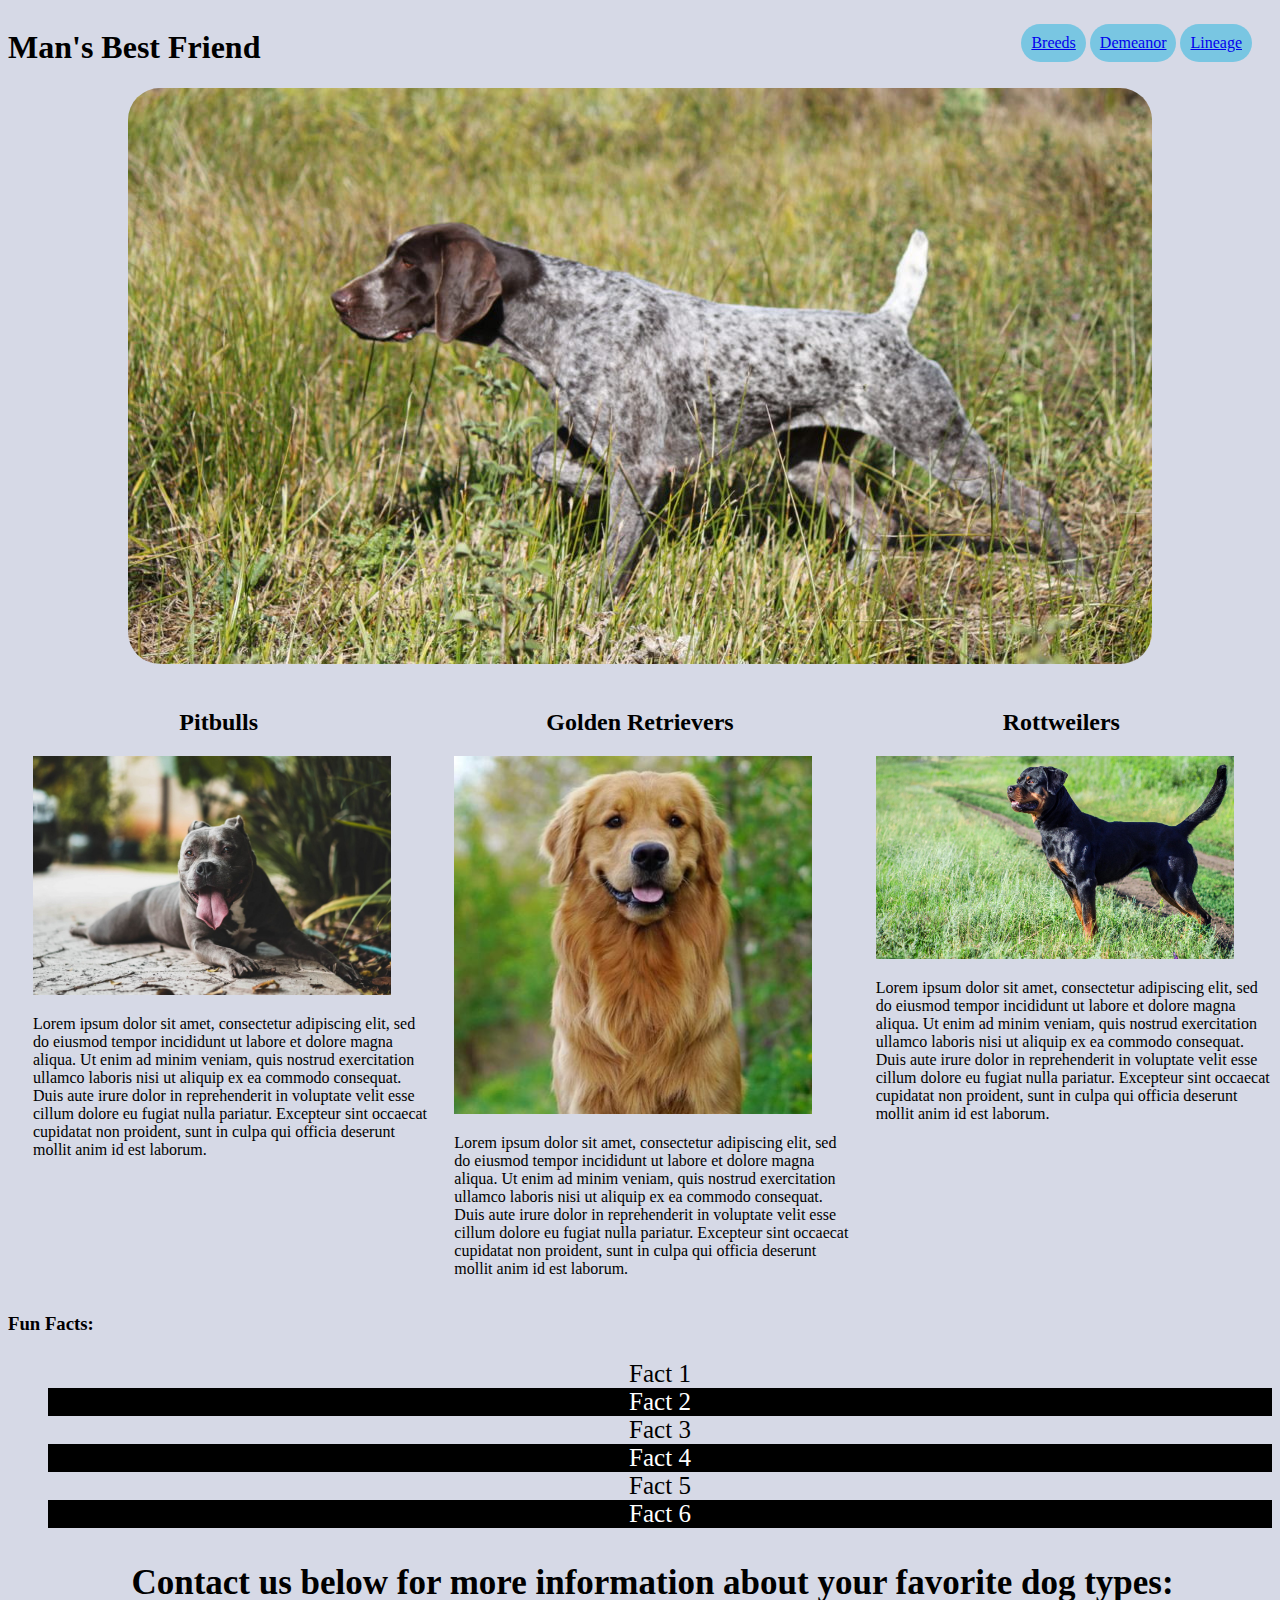
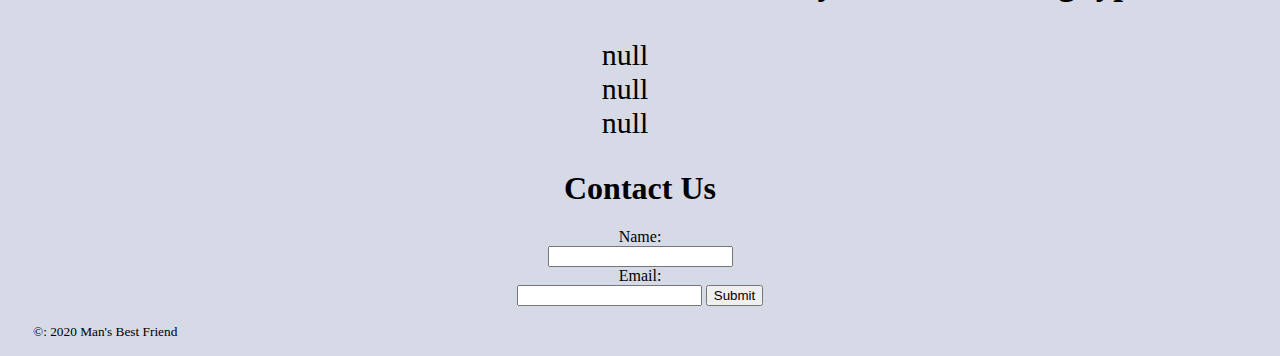
<file: index.html>
<!DOCTYPE html>
<html lang="en">
    <head>
        <meta name="viewport" content="width=device-width, initial-scale=1">
        <meta charset="UTF-8">
        <meta name="viewport" content="width=device-width, initial-scale=1.0">
        <title>Dogs</title>
        <link rel='stylesheet' href="css/style.css">
    </head>
    <body>
        <header>
            <h1 class="welcome">Man's Best Friend</h1>
            <ul class = "menu-desktop">
                <li class="link"><a href="https://google.com" alt="" target = "_blank"> Breeds</a></li>
                <li class = "link"><a href="https://google.com" alt="" target = "">Demeanor</a></li>
                <li class = "link"><a href="https://google.com" alt="" target = "_blank">Lineage</a></li>
                
            </ul>
        </header>
        <img class = "headerpic" src= "pointer.jpg" alt= pointer>
        <div class = "mobile">
            <ul class = "menu-mobile">
                <li class="link-mobile"><a href="https://google.com" alt="" target = "_blank"> Breeds</a></li>
                <li class = "link-mobile"><a href="https://google.com" alt="" target = "_blank">Demeanor</a></li>
                <li class = "link-mobile"><a href="https://google.com" alt="" target = "_blank">Lineage</a></li>
            </ul>
        </div>
        <section class= "columns">
            <div class="first-p">
                <h2>Pitbulls</h2>
                <img class = "pitbull-pic article-pic" src="pitbull.jpg">
                    <p>Lorem ipsum dolor sit amet, consectetur adipiscing elit,
                    sed do eiusmod tempor incididunt ut labore et dolore magna aliqua. 
                    Ut enim ad minim veniam, quis nostrud exercitation ullamco laboris 
                    nisi ut aliquip ex ea commodo consequat. Duis aute irure dolor in 
                    reprehenderit in voluptate velit esse cillum dolore eu fugiat nulla pariatur.
                    Excepteur sint occaecat cupidatat non proident, sunt in culpa qui officia 
                    deserunt mollit anim id est laborum.</p>
            </div>
            <div class = "second-p">
                <h2>Golden Retrievers</h2>
                <img class = "golden-pic article-pic" src="golden.jpg">
                    <p>Lorem ipsum dolor sit amet, consectetur adipiscing elit,
                        sed do eiusmod tempor incididunt ut labore et dolore magna aliqua. 
                        Ut enim ad minim veniam, quis nostrud exercitation ullamco laboris 
                        nisi ut aliquip ex ea commodo consequat. Duis aute irure dolor in 
                        reprehenderit in voluptate velit esse cillum dolore eu fugiat nulla pariatur.
                        Excepteur sint occaecat cupidatat non proident, sunt in culpa qui officia 
                        deserunt mollit anim id est laborum.</p>
            </div>
            <div class = "third-p">
                <h2>Rottweilers</h2>
                <img class = "rottie-pic article-pic" src="rottie.jpg">
                    <p>Lorem ipsum dolor sit amet, consectetur adipiscing elit,
                        sed do eiusmod tempor incididunt ut labore et dolore magna aliqua. 
                        Ut enim ad minim veniam, quis nostrud exercitation ullamco laboris 
                        nisi ut aliquip ex ea commodo consequat. Duis aute irure dolor in 
                        reprehenderit in voluptate velit esse cillum dolore eu fugiat nulla pariatur.
                        Excepteur sint occaecat cupidatat non proident, sunt in culpa qui officia 
                        deserunt mollit anim id est laborum.</p>
            </div>
        </section>

        <div>
            <h3>Fun Facts:</h3>
            <ol class = "nth-child">
                <li class = "display-none">Fact 1</li>
                <li class = "display-none">Fact 2</li>
                <li class = "display-none">Fact 3</li>
                <li class = "display-none">Fact 4</li>
                <li>Fact 1</li>
                <li>Fact 2</li>
                <li>Fact 3</li>
                <li>Fact 4</li>
                <li>Fact 5</li>
                <li>Fact 6</li>
            </ol>
        </div>

        <p id = "contact">Contact us below for more information about your favorite dog types: </p>
        <main class = "loop"></main>
        <script src="javascript/script.js"></script>
        
        <form id = "form" action="index.html" method="GET">
        
            <h1>Contact Us</h1>
              
              <label for="name">Name:</label>
              <input type="text" id="name" name="user_name">
              
              <label for="mail">Email:</label>
              <input type="email" id="email" name="user_email">

              <button type="submit">Submit</button>
        </form>

        <footer>
            <p><small>&copy: 2020 Man's Best Friend</small></p>
        </footer>
    </body>
</html>
</file>
<file: css/style.css>
:root{
    background: #d6d9e6;
}

/* Beginning text, links and pictures*/


.welcome {
    text-align: center;
    color: black;
    display: inline-block;

}

.menu-desktop{
    padding-left: 10px;
}


.headerpic {
    border-radius: 2em;
    display: block;
    margin-bottom: 25px;
    margin-left: auto;
    margin-right: auto;
}



.link:hover {
    opacity: .75;
}

/*Alters links for desktop view*/

.menu-desktop{
    display: none;
    float: right;
    margin-right: 20px;
    margin-left: 0px;
}

/*Cleans up images with spacing*/

img{
    max-width: 100%;
    margin-right: 20px;
}

/*Colors and appearance of the links*/


.link{
    display: inline-block;
    padding-left: 20px;
    background-color: rgb(121, 198, 226);
    color: rgb(2, 0, 0);
    border-radius: 2em;
    padding: 10px;
    justify-content: center;
}

.link-mobile{
    background-color: rgb(121, 198, 226);
    color: rgb(2,0,0);
    border-radius: 2em;
    margin-bottom: 10px;
    justify-content: center;
    text-align: center;
}

h2{
    text-align: center;
}

.article-pic{
    width: 85%;
    margin-left: 25px;
}

p{
    margin-left: 25px;
}


ul{
    list-style-type: none;
    max-width: 100%;
}

/*Nth child styling*/

.nth-child{
    list-style-type: none;
    justify-content: center;
    text-align: center;
    font-size: 25px;
}

.display-none{
    display: none;
}

/*Actual nth-child code*/

li:nth-child(2n +4){
    background: black;
    color: white;
}

/*All elements dealing with the form*/

form{
    text-align: center;
}

label{
    display: block;
}

button{
    display: inline-block;
    justify-content: center;
    text-align: center;
}





/*Mobile Out Media Queries*/

@media (min-width : 552px){


    /*No longer displays the mobile menu*/
    .menu-mobile{
        display: none;
    }

    /*Flexbox addition for desktop view of paragraphs as rows*/

    section{
        display: flex;
        flex-direction: row;
    }

    
    .menu-desktop{
        display: inline-block;

    }

    h3{
        font-style: bold;
    }

    /*Styling for the javascript appearance*/

    .loop{
        font-size: 30px;
        margin-right: 30px;
        margin-bottom: 30px;
        text-align: center;
        justify-content: center;
    }

    #contact{
        font-size: 35px;
        font-weight: bold;
        text-align: center;
        justify-content: center;
    }


}

/*Second media query allows for h2 heading alterations 
and some text size alterations as they appear at mobile size*/

@media (max-width: 552px){
    ul{
        list-style-type:none;
        margin: auto;
    }

    h2{
        border: solid black;
    }

    .loop{
        font-size: 20px;
        font-weight: bold;
        text-align: center;
        justify-content: center;
    }

    #contact{
        font-size: 25px;
        text-align: center;
        justify-content: center;
    }*/

}
</file>
